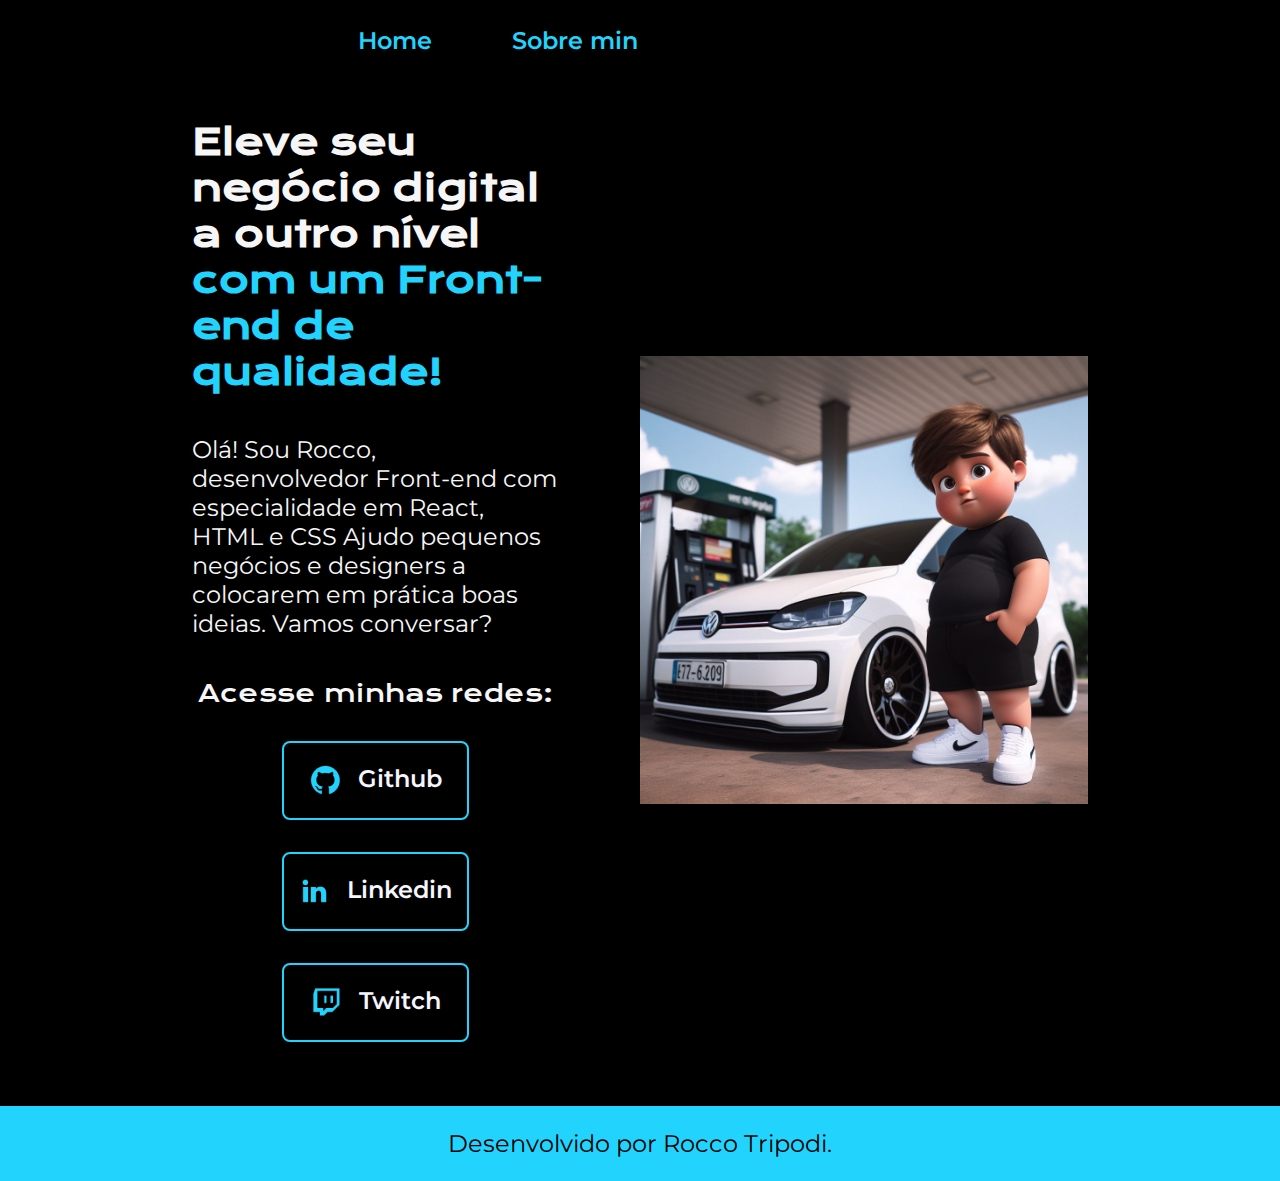
<file: index.html>
<!DOCTYPE html>
<html lang="pt-br">
<head>
    <meta charset="UTF-8">
    <meta name="viewport" content="width=device-width, initial-scale=1.0">
    <title>Portfolio</title>
    <link rel="stylesheet" href="./styles/style.css">
</head>
<body>
    <header class="topo">
        <nav class="topo__menu">
            <a class="topo__menu__link" href="index.html">Home</a>
            <a class="topo__menu__link" href="about.html">Sobre min</a>
        </nav>    
    </header>
    <main class="apresentacao">
        <section class="apresentacao__conteudo">
            <h1 class="apresentacao__conteudo__titulo">Eleve seu negócio digital a outro nível <strong class="titulo-destaque"> com um Front-end de qualidade!</strong></h1>
            <p class="apresentacao__conteudo__texto">Olá! Sou Rocco, desenvolvedor Front-end com especialidade em React, HTML e CSS Ajudo pequenos negócios e designers a colocarem em prática boas ideias. Vamos conversar?</p>
            <div class="apresentacao__links">
                <h2 class="apresentacao__links__subtitutos">Acesse minhas redes:</h2>
                <a class="apresentacao__links__navegacao" href="https://github.com/RoccoTripodiRT"> <img src="./assets/github.png"> Github</a>
                <a class="apresentacao__links__navegacao" href="https://www.linkedin.com/in/rocco-tripodi-b336b29a/"><img src="./assets/linkedin.png"> Linkedin</a>
                <a class="apresentacao__links__navegacao" href="https://www.twitch.tv/roccotripodi"><img src="./assets/twitch.png"> Twitch</a>
            </div>
        </section>
        <img class="apresentacao__imagem" src="./assets/avatarcarro.jpeg" alt="Avatar">

    </main>
    <footer class="rodape">Desenvolvido por Rocco Tripodi.</footer>
</body>
</html>
</file>
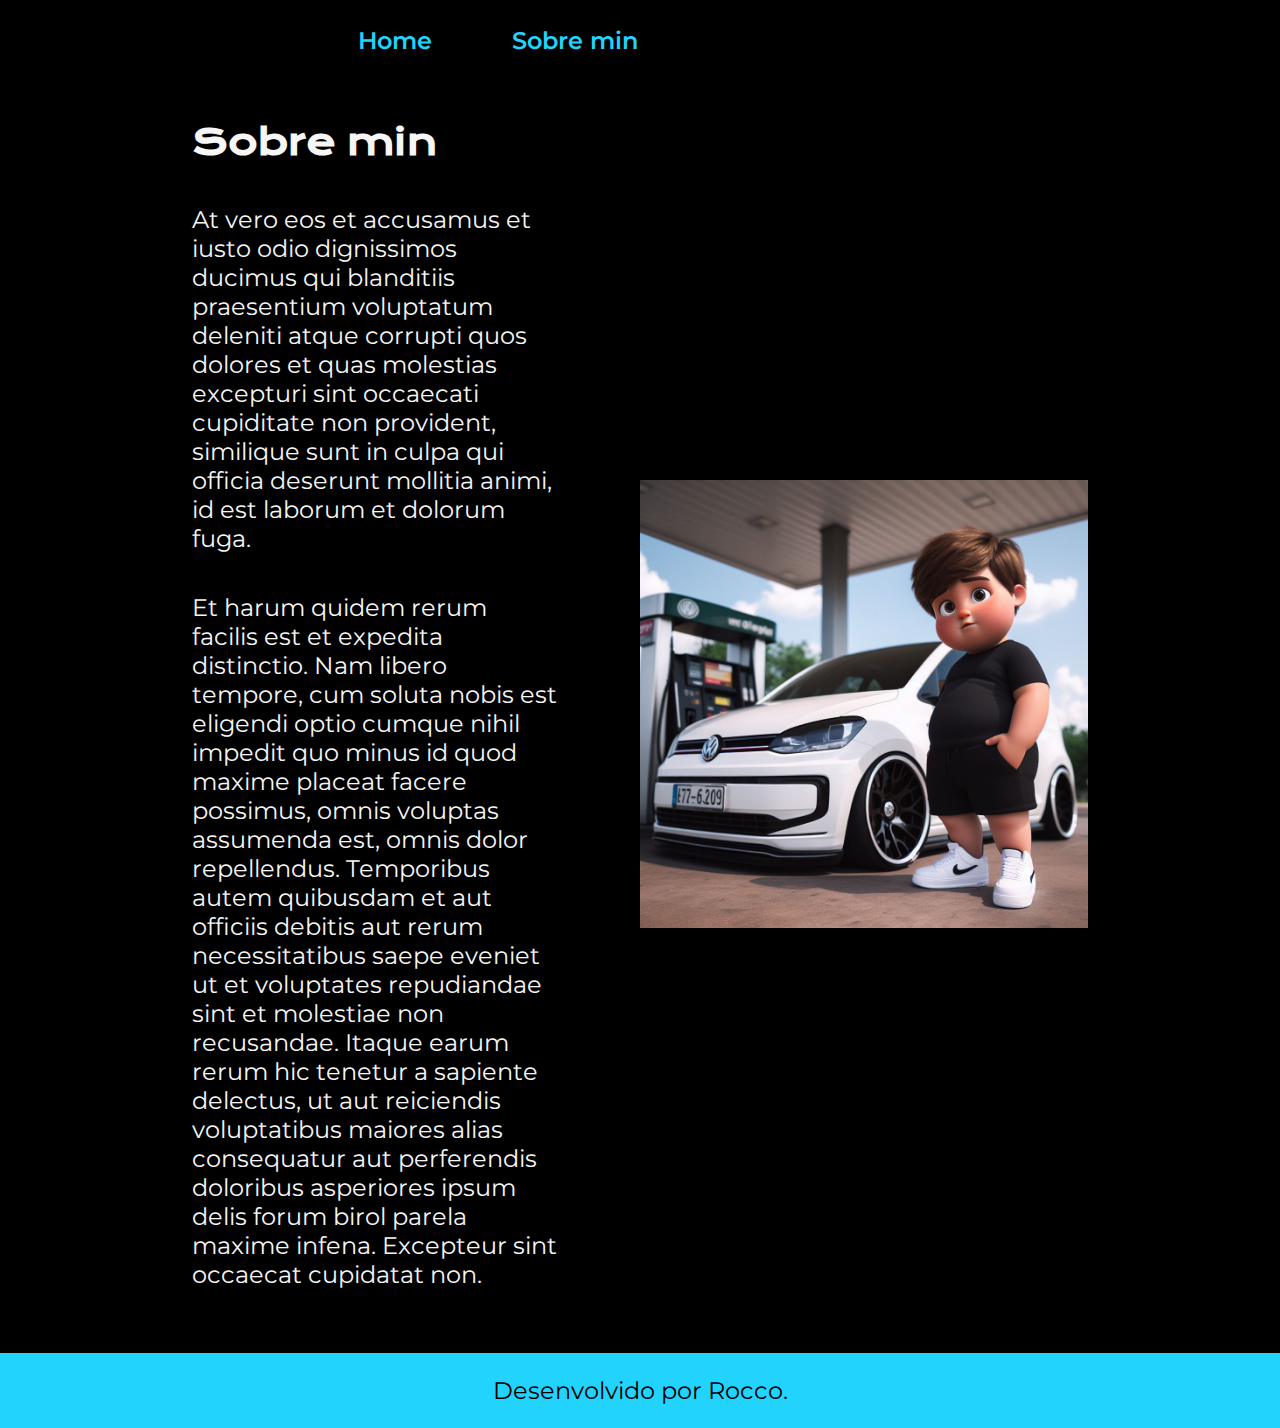
<file: about.html>
<!DOCTYPE html>
<html lang="pt-br">
<head>
    <meta charset="UTF-8">
    <meta name="viewport" content="width=device-width, initial-scale=1.0">
    <title>Sobre Min</title>
    <link rel="stylesheet" href="./styles/style.css">
</head>
<body>
    <header class="topo">
        <nav class="topo__menu">
            <a class="topo__menu__link" href="index.html">Home</a>
            <a class="topo__menu__link" href="about.html">Sobre min</a>
        </nav>    
    </header>

    <main class="apresentacao">   
            <section class="apresentacao__conteudo">  
            <h1 class="apresentacao__conteudo__titulo">Sobre min</h1>
            <p class="apresentacao__conteudo__texto">At vero eos et accusamus et iusto odio dignissimos ducimus qui blanditiis praesentium voluptatum deleniti atque corrupti quos dolores et quas molestias excepturi sint occaecati cupiditate non provident, similique sunt in culpa qui officia deserunt mollitia animi, id est laborum et dolorum fuga.</p>
            <p class="apresentacao__conteudo__texto">Et harum quidem rerum facilis est et expedita distinctio. Nam libero tempore, cum soluta nobis est eligendi optio cumque nihil impedit quo minus id quod maxime placeat facere possimus, omnis voluptas assumenda est, omnis dolor repellendus. Temporibus autem quibusdam et aut officiis debitis aut rerum necessitatibus saepe eveniet ut et voluptates repudiandae sint et molestiae non recusandae. Itaque earum rerum hic tenetur a sapiente delectus, ut aut reiciendis voluptatibus maiores alias consequatur aut perferendis doloribus asperiores ipsum delis forum birol parela maxime infena. Excepteur sint occaecat cupidatat non.</p>

            </section>
        <img class="apresentacao__imagem" src="./assets/avatarcarro.jpeg" alt="Avatar">
    </main>        

    </body>

    <footer class="rodape">Desenvolvido por Rocco.</footer>
</body>
</html>
</file>
<file: styles/style.css>
@import url('https://fonts.googleapis.com/css2?family=Krona+One&family=Montserrat:ital,wght@0,100..900;1,100..900&display=swap');

:root {
    --cor-primaria: #000000;
    --cor-secundaria: #f6f6ff;
    --cor-tercearia: #22d4fd;
    --cor-hover: #272727;
    --font-primaria: "Krona One", sans-serif;
    --font-secundaria: "Montserrat", sans-serif;
}

* {
    margin: 0;
    padding: 0;
}

.topo {
    padding: 2% 0% 0% 28%;
    
}

.topo__menu {
    display: flex;
    gap: 80px;

}

.topo__menu__link {
    color: var(--cor-tercearia);
    font-family: var(--font-secundaria);
    font-weight: 600;
    font-size: 1.5rem;
    text-decoration: none;
}

body {
    box-sizing: border-box;
    background-color: var(--cor-primaria);
    color: #F6F6F6;
    
}


.apresentacao {
    margin: 5% 15%;
    display: flex;
    align-items: center;
    justify-content: space-evenly;
    gap: 82px;
    


}

.apresentacao__conteudo {
    width: 50%;
    display: flex;
    flex-direction: column;
    gap: 40px;

}

.apresentacao__conteudo__titulo {
    font-size: 2.25rem;
    font-family: var(--font-primaria);
}

.titulo-destaque {
    color: var(--cor-tercearia);
}

.apresentacao__conteudo__texto {
    font-size: 1.5rem;
    font-family: var(--font-secundaria);
    
}

.apresentacao__links__subtitutos {
    font-family: var(--font-primaria);
    font-weight: 400;
    font-size: 1.5rem;
}

.apresentacao__links {
    display: flex;
    flex-direction: column;
    justify-content: space-between;
    align-items: center;
    gap: 32px;
}

.apresentacao__links__navegacao {
    display: flex;
    justify-content: center;
    gap: 16px;
    width: 50%;
    text-align: center;
    border-radius: 8px;
    border: 2px solid var(--cor-tercearia);
    font-size: 1.5rem;
    padding: 21.5px 0;
    text-decoration: none;
    color: var(--cor-secundaria);
    font-family: var(--font-secundaria);
    font-weight: 600;
}

.apresentacao__links__link:hover{
    background-color: var(--cor-hover);
}

.apresentacao__imagem {
    width: 50%;

}
.rodape {
    color: var(--cor-primaria);
    background-color: var(--cor-tercearia);
    padding: 23px;
    text-align: center;
    font-weight: 400px;
    font-size: 1.5rem;
    font-family: var(--font-secundaria);
}

@media (max-width: 1200px) {
    .topo {
        padding: 10%;    
    }

    .topo__menu {
        justify-content: center;
    }
    
    .apresentacao {
        flex-direction: column-reverse;
        padding: 5%;
    }
    
    .apresentacao__conteudo {
        width: auto;
    }
}
</file>
